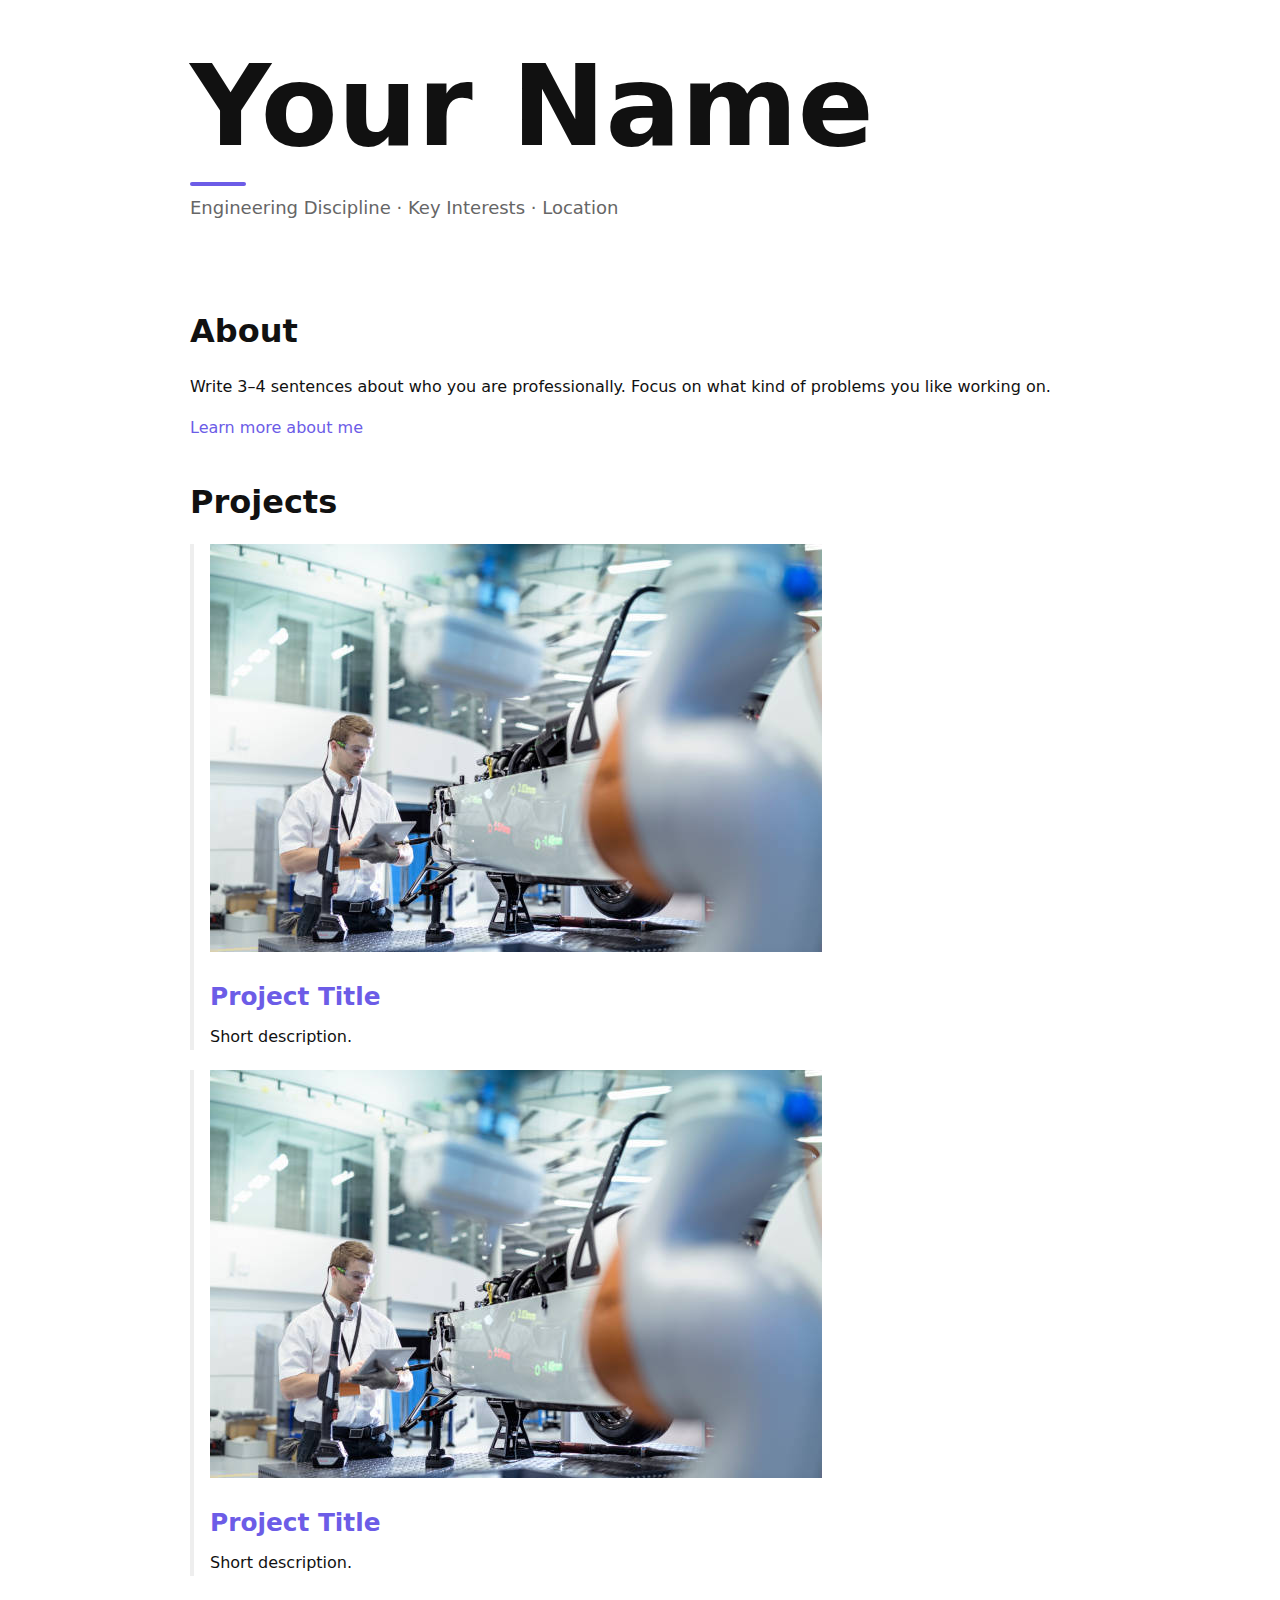
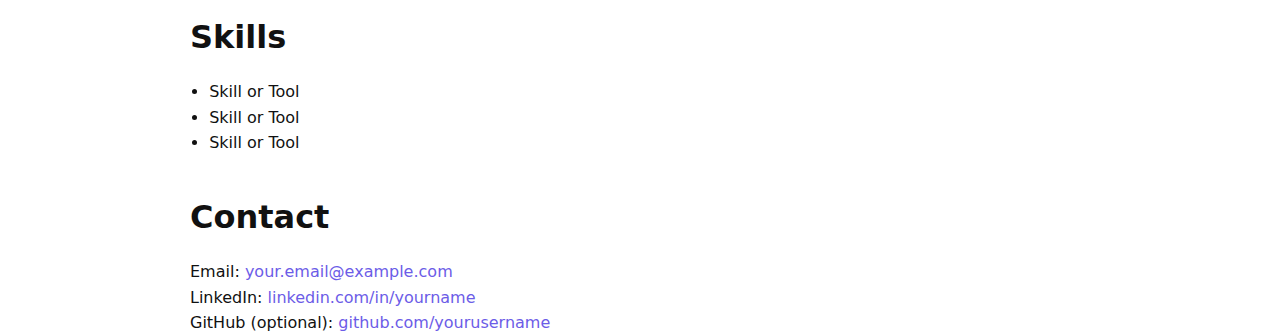
<file: template/index.html>
<!doctype html>
<html lang="en">
    <head>
        <meta charset="UTF-8" />

        <!-- This title appears in the browser tab and search results -->
        <title>Your Name – Engineering Portfolio</title>

        <!-- This links the visual styling -->
        <link rel="stylesheet" href="style.css" />
    </head>
    <body>
        <!-- Facilitator: Skip link helps with accessibility, for keyboard users to jump straight to content. -->
        <a class="skip-link" href="#main-content">Skip to main content</a>

        <!-- HEADER / HERO
             Maps to: Wix header / WordPress cover / Google Sites banner -->
        <!-- Facilitator: The hero is intentionally simple. Use the optional example below to add a background image. -->

        <!-- Optional hero image harness (commented). To use: remove surrounding comments and set path. -->
        <!--
            Facilitator: Example full-bleed hero combining hero--fullscreen + hero--image.
            To enable, remove the surrounding comment markers and ensure assets/images/hero.jpg exists
            (recommended width: 1600–2400px). This variant demonstrates an immersive splash like Wix.

            <header class="hero hero--fullscreen hero--image" style="--hero-image: url('assets/images/hero.jpg')" role="banner">
                <div class="hero__overlay">
                    <div class="container">
                        <h1>Hi — I'm Your Name</h1>
                        <div class="accent-line" aria-hidden="true"></div>
                        <p style="color: #fff;">Engineering Discipline · Key Interests · Location</p>
                    </div>
                </div>
            </header>
        -->

        <!-- Default (clean) hero variant: high-impact but minimal. -->
        <header class="hero" role="banner">
            <div class="container">
                <!-- Facilitator: Change heading text and the short tagline. Keep tagline concise for high impact. -->
                <h1>Your Name</h1>
                <div class="accent-line" aria-hidden="true"></div>
                <p>Engineering Discipline · Key Interests · Location</p>
            </div>
        </header>

        <!-- ABOUT SECTION
       Maps to: “About Me” section on all platforms -->
        <main id="main-content">
            <section>
                <h2>About</h2>
                <!-- Facilitator: Encourage students to write 3–4 short sentences. Show an example in workshops. -->
                <p>Write 3–4 sentences about who you are professionally. Focus on what kind of problems you like working on.</p>
                <p><a href="about.html">Learn more about me</a></p>
            </section>

            <!-- PROJECTS SECTION
       Maps to: Project cards / repeaters / columns -->
            <section class="projects list">
                <!-- Facilitator: Switch the class to "cards" or "gallery" to show different layouts during the workshop. -->
                <h2>Projects</h2>

                <!-- Example project card. Facilitator: replace image path and alt with descriptive text. -->
                <article class="project">
                    <img src="assets/images/stock-image.jpg" alt="Prototype of a sensor array used for environmental monitoring" />
                    <h3><a href="projects/sample-project.html">Project Title</a></h3>
                    <p>Short description.</p>
                </article>
                <article class="project">
                    <img src="assets/images/stock-image.jpg" alt="Screenshot of a dashboard showing project metrics" />
                    <h3><a href="projects/sample-project-2.html">Project Title</a></h3>
                    <p>Short description.</p>
                </article>

                <!-- Duplicate this block for additional projects -->
            </section>

            <!-- SKILLS SECTION
       Maps to: Skills lists / tags -->
            <section>
                <h2>Skills</h2>
                <ul>
                    <li>Skill or Tool</li>
                    <li>Skill or Tool</li>
                    <li>Skill or Tool</li>
                </ul>
            </section>

            <!-- CONTACT SECTION -->
            <section>
                <h2>Contact</h2>
                <p>
                    Email: <a href="mailto:your.email@example.com">your.email@example.com</a><br />
                    LinkedIn: <a href="https://linkedin.com/in/yourname" target="_blank" rel="noopener">linkedin.com/in/yourname</a><br />
                    GitHub (optional): <a href="https://github.com/yourusername" target="_blank" rel="noopener">github.com/yourusername</a>
                </p>
            </section>
        </main>
    </body>
</html>
</file>
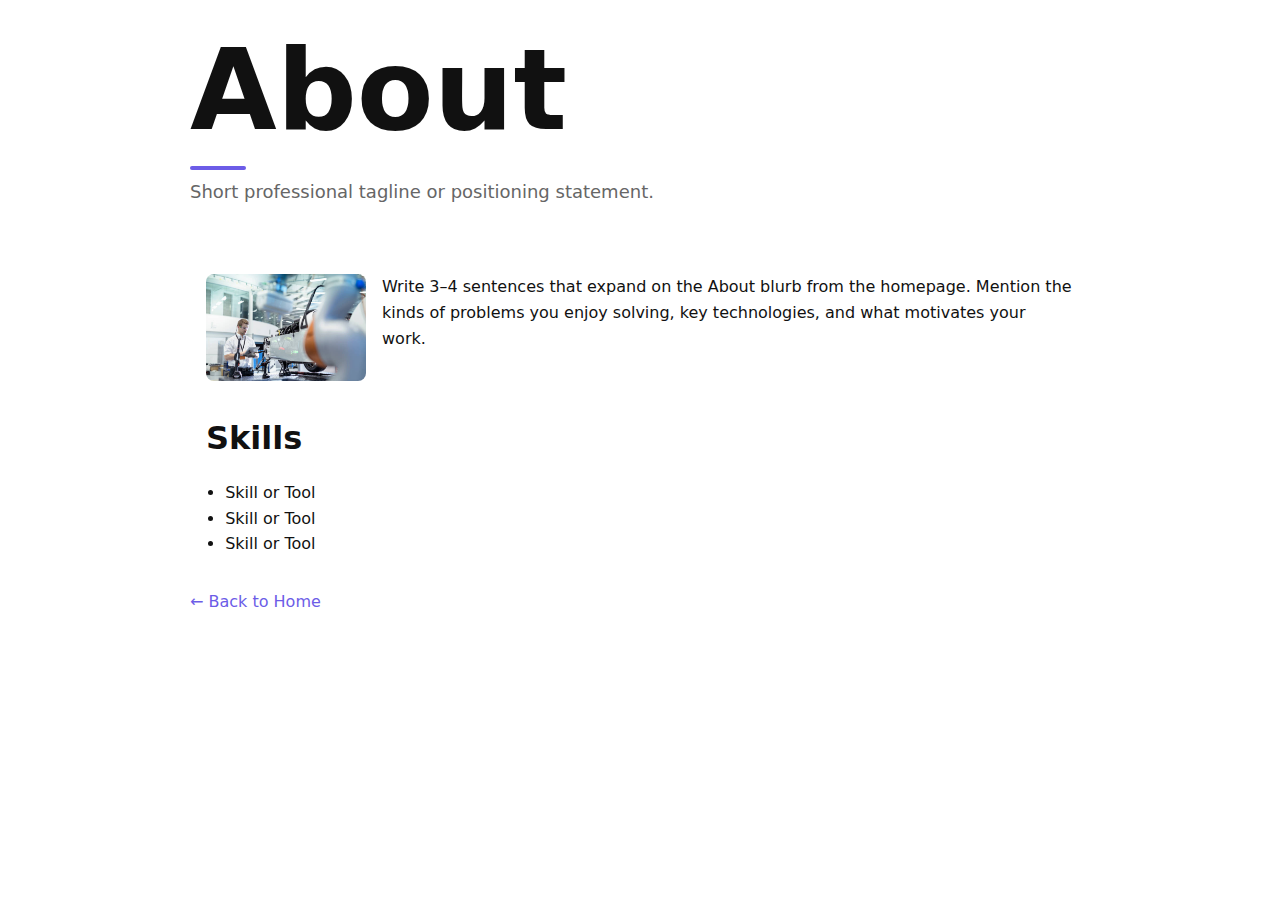
<file: template/about.html>
<!doctype html>
<html lang="en">
    <head>
        <meta charset="utf-8" />
        <title>About — Your Name</title>
        <link rel="stylesheet" href="style.css" />
        <meta name="viewport" content="width=device-width,initial-scale=1" />
    </head>
    <body>
        <header class="hero about-hero" role="banner">
            <div class="container">
                <h1>About</h1>
                <div class="accent-line" aria-hidden="true"></div>
                <p>Short professional tagline or positioning statement.</p>
            </div>
        </header>

        <main id="main-content">
            <section class="about-intro">
                <img src="assets/images/stock-image.jpg" alt="Portrait photograph of Your Name" />
                <div>
                    <p>
                        Write 3–4 sentences that expand on the About blurb from the homepage. Mention the kinds of problems you enjoy solving, key technologies,
                        and what motivates your work.
                    </p>
                </div>
            </section>

            <section class="about-skills">
                <h2>Skills</h2>
                <ul>
                    <li>Skill or Tool</li>
                    <li>Skill or Tool</li>
                    <li>Skill or Tool</li>
                </ul>
            </section>

            <p><a href="index.html">← Back to Home</a></p>
        </main>
    </body>
</html>
</file>
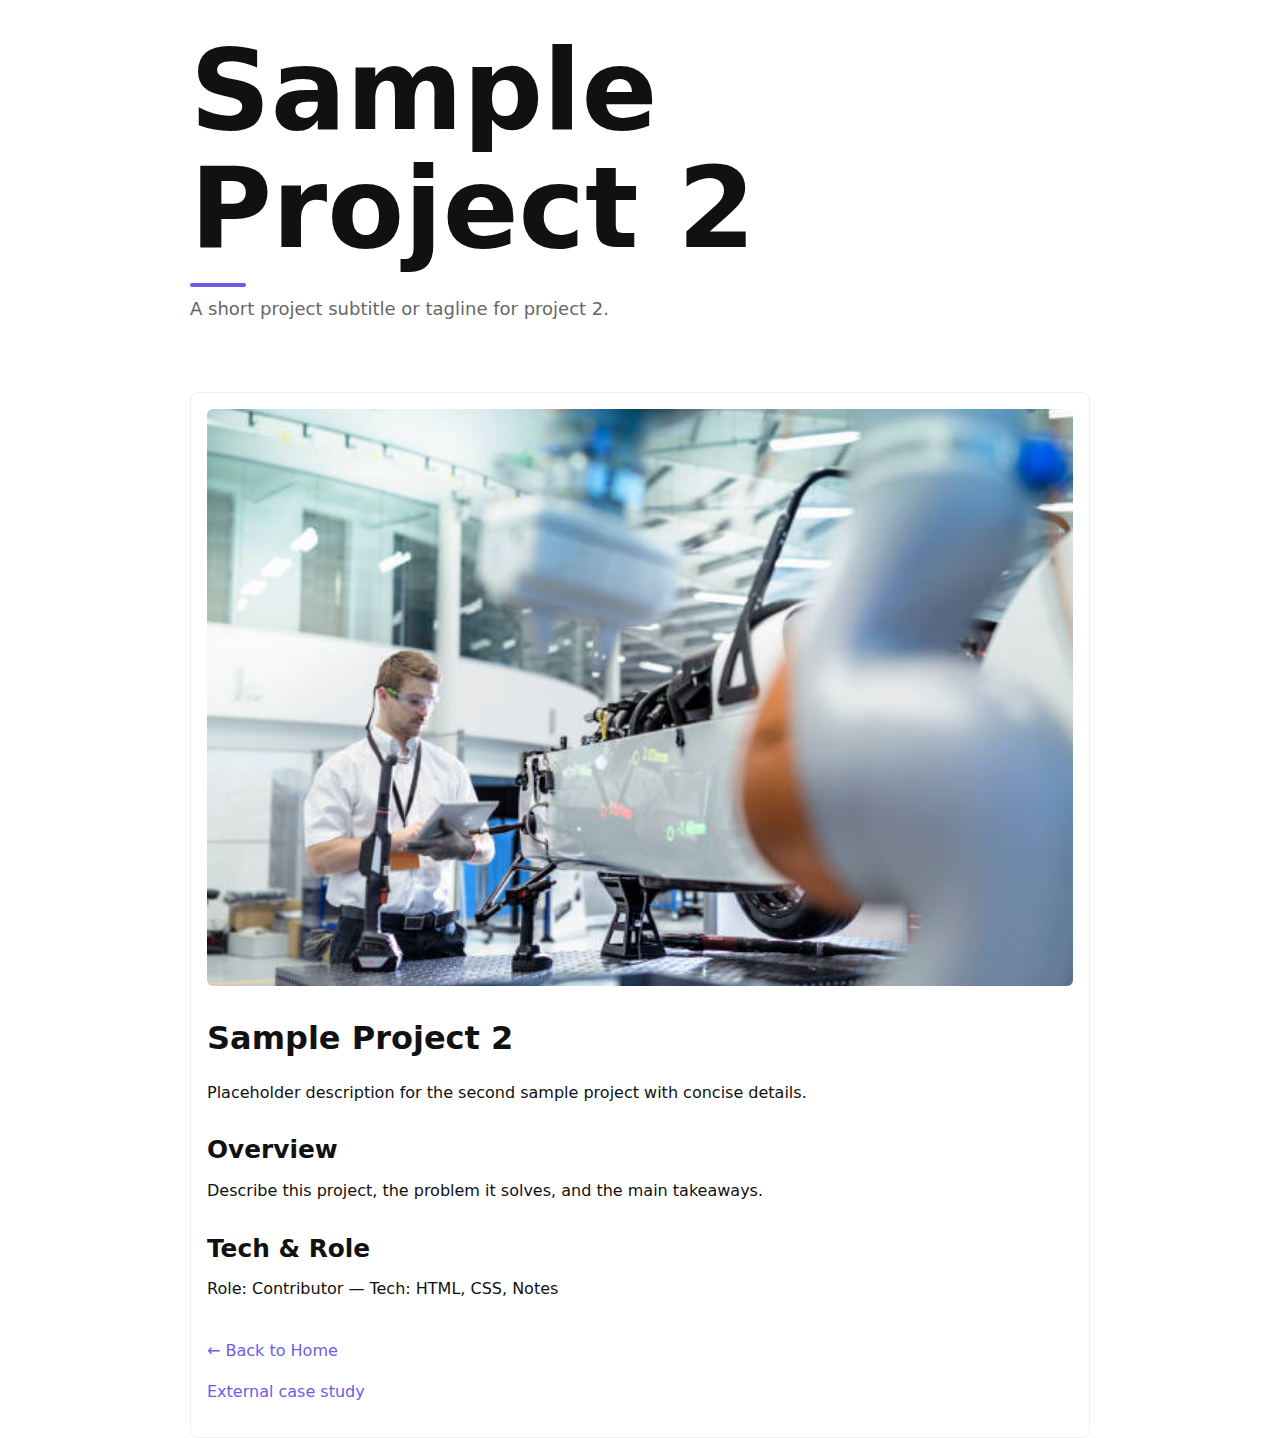
<file: template/projects/sample-project-2.html>
<!doctype html>
<html lang="en">
    <head>
        <meta charset="utf-8" />
        <title>Sample Project 2 — Your Name</title>
        <link rel="stylesheet" href="../style.css" />
        <meta name="viewport" content="width=device-width,initial-scale=1" />
    </head>
    <body>
        <header class="hero project-hero" role="banner">
            <div class="container">
                <h1>Sample Project 2</h1>
                <div class="accent-line" aria-hidden="true"></div>
                <p class="project-subtitle">A short project subtitle or tagline for project 2.</p>
            </div>
        </header>

        <main id="main-content">
            <article class="project-card">
                <img src="../assets/images/stock-image.jpg" alt="Photograph showing the sample project 2 prototype" />
                <h2>Sample Project 2</h2>
                <p>Placeholder description for the second sample project with concise details.</p>
                <section class="project-details">
                    <h3>Overview</h3>
                    <p>Describe this project, the problem it solves, and the main takeaways.</p>
                    <h3>Tech & Role</h3>
                    <p>Role: Contributor — Tech: HTML, CSS, Notes</p>
                </section>

                <p><a href="../index.html">← Back to Home</a></p>
                <p><a href="https://example.org" target="_blank" rel="noopener">External case study</a></p>
            </article>
        </main>
    </body>
</html>
</file>
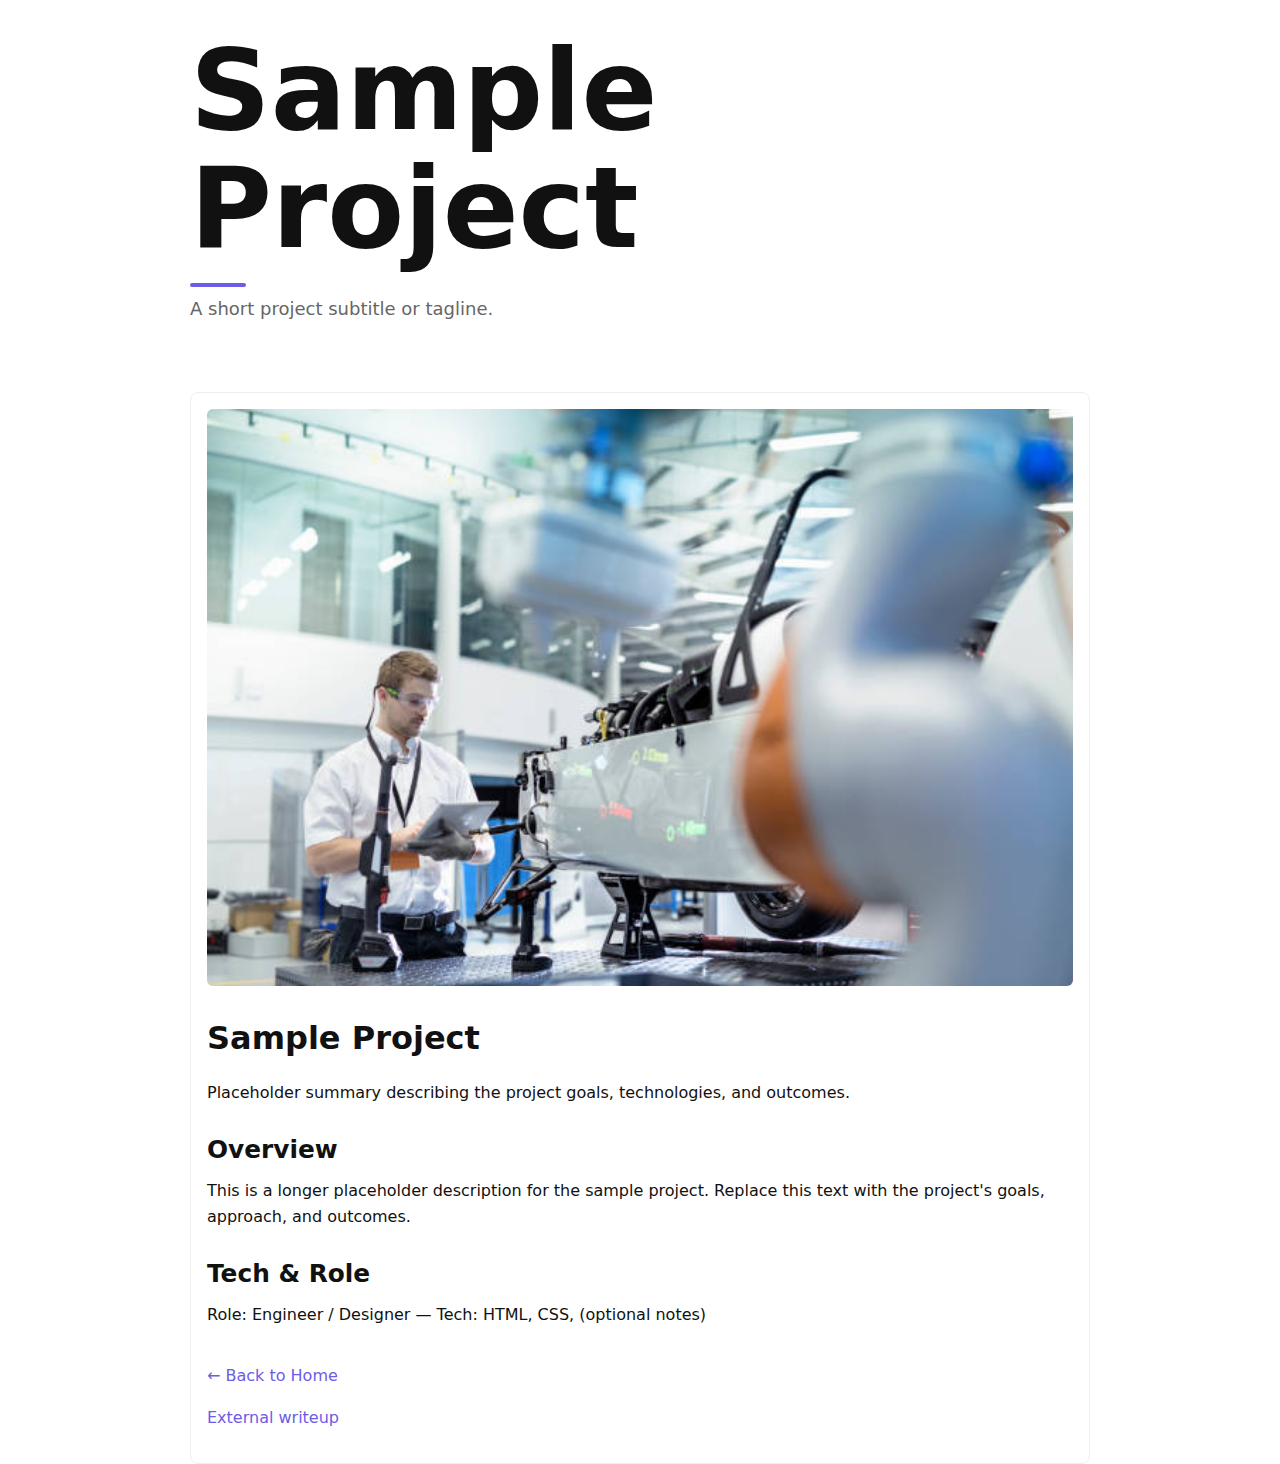
<file: template/projects/sample-project.html>
<!doctype html>
<html lang="en">
    <head>
        <meta charset="utf-8" />
        <title>Sample Project — Your Name</title>
        <link rel="stylesheet" href="../style.css" />
        <meta name="viewport" content="width=device-width,initial-scale=1" />
    </head>
    <body>
        <header class="hero project-hero" role="banner">
            <div class="container">
                <h1>Sample Project</h1>
                <div class="accent-line" aria-hidden="true"></div>
                <p class="project-subtitle">A short project subtitle or tagline.</p>
            </div>
        </header>

        <main id="main-content">
            <article class="project-card">
                <img src="../assets/images/stock-image.jpg" alt="Overview screenshot of the sample project user interface" />
                <h2>Sample Project</h2>
                <p>Placeholder summary describing the project goals, technologies, and outcomes.</p>
                <section class="project-details">
                    <h3>Overview</h3>
                    <p>This is a longer placeholder description for the sample project. Replace this text with the project's goals, approach, and outcomes.</p>
                    <h3>Tech & Role</h3>
                    <p>Role: Engineer / Designer — Tech: HTML, CSS, (optional notes)</p>
                </section>

                <p><a href="../index.html">← Back to Home</a></p>
                <p><a href="https://example.com" target="_blank" rel="noopener">External writeup</a></p>
            </article>
        </main>
    </body>
</html>
</file>
<file: template/style.css>
/* Facilitator: Normalize is included locally to ensure consistent baseline across browsers. */
@import url('normalize.css');

/* Facilitator: Design tokens and base settings. Keep these simple for students to customize. */
:root {
    --max-width: 900px;
    --page-pad: 1.25rem;
    --accent: #6c5ce7; /* updated accent for workshop (was #0b66d0) */
    --muted: #666;
    --text: #111;
    --bg: #fff;
}

/* Page shell - mobile-first */
html,
body {
    height: 100%;
}
body {
    font-family:
        system-ui,
        -apple-system,
        'Segoe UI',
        Roboto,
        'Helvetica Neue',
        Arial;
    color: var(--text);
    background: var(--bg);
    margin: 0 auto;
    line-height: 1.6;
    max-width: var(--max-width);
}

/* Facilitator: Skip link for keyboard users. Visible on focus. */
.skip-link {
    position: absolute;
    left: -999px;
    top: auto;
    width: 1px;
    height: 1px;
    overflow: hidden;
}
.skip-link:focus {
    left: 1rem;
    top: 1rem;
    width: auto;
    height: auto;
    padding: 0.5rem 0.75rem;
    background: #000;
    color: #fff;
    z-index: 9999;
}

/* Container utility for centered content; used inside full-bleed hero */
.container {
    max-width: var(--max-width);
    margin: 0 auto;
    padding: 0;
}

/* HERO */
.hero {
    margin-bottom: 2.25rem;
    padding: 2.25rem 0;
    position: relative;
}

/* Optional: hero with background image. Instructors can show students how to toggle this by adding the class and setting --hero-image. */
.hero.hero--image {
    background-image: var(--hero-image, none);
    background-size: cover;
    background-position: center;
    color: #fff;
}
.hero__overlay {
    /* subtle overlay for text legibility when using background images */
    background: rgba(0, 0, 0, 0.35);
    padding: 2rem 0;
}

/* Center hero content vertically for fullscreen/bleed variants.
   We set a minimum height on the overlay so the visual center lands around 25vh
   from the top of the header (min-height ~50vh), and use flexbox to center the
   inner .container. Adjusts responsively for small and large screens. */
.fullscreen-bleed .hero .hero__overlay,
.hero.hero--fullscreen .hero__overlay {
    min-height: 50vh;
    display: flex;
    align-items: center;
    padding: 0; /* let min-height govern vertical spacing */
}

@media (max-width: 639px) {
    .fullscreen-bleed .hero .hero__overlay,
    .hero.hero--fullscreen .hero__overlay {
        min-height: 40vh;
        padding: 1.5rem 0;
    }
}

@media (min-width: 1024px) {
    .fullscreen-bleed .hero .hero__overlay,
    .hero.hero--fullscreen .hero__overlay {
        min-height: 60vh;
    }
}

/* Full-bleed (optional) - toggles: add class 'fullscreen-bleed' to <body> or 'hero--fullscreen' to the <header>
   This block keeps the main content constrained with .container while allowing the header to span the viewport. */
.fullscreen-bleed .hero,
.hero.hero--fullscreen {
    width: 100vw;
    height: 50vh;
    margin-left: calc(50% - 50vw);
    position: relative;
    overflow: hidden;
    padding: 0;
    color: #fff;
    background-color: #111; /* fallback color */
}

/* When an image is present via --hero-image, layer it and ensure cover positioning */
.fullscreen-bleed .hero.hero--image,
.hero.hero--fullscreen.hero--image {
    background-image: linear-gradient(to bottom, rgba(0, 0, 0, 0.25), rgba(0, 0, 0, 0.15)), var(--hero-image);
    background-size: cover;
    background-position: center;
}

/* Keep the inner content centered and above the background */
.fullscreen-bleed .hero .container,
.hero.hero--fullscreen .container {
    max-width: var(--max-width);
    margin: 0 auto;
    padding: 0;
    position: relative;
    z-index: 2;
}

/* add a subtle color-tinted overlay using the accent for fullscreen heroes */
.hero.hero--fullscreen::before {
    content: '';
    position: absolute;
    inset: 0;
    background: linear-gradient(180deg, rgba(0, 0, 0, 0.25) 0%, rgba(108, 92, 231, 0.2) 100%);
    pointer-events: none;
    z-index: 1;
}

.hero.hero--fullscreen h1 {
    font-size: 4.5rem; /* largest on small viewports */
}

.hero h1 {
    font-size: 3rem; /* largest on small viewports for readability */
    margin: 0 0 0.25rem 0;
    line-height: 1.05;
}
.hero p {
    margin: 0;
    color: var(--muted);
}

/* accent line under hero title */
.hero .accent-line {
    height: 4px;
    width: 56px;
    background: var(--accent);
    margin: 1rem 0 0.5rem 0;
    border-radius: 2px;
}

/* Sections and headings */
section {
    margin-bottom: 2.25rem;
}
h1 {
    margin-bottom: 0.5rem;
}
/* Responsive, inverted scaling: largest on small viewports, smaller as viewport grows */
h2 {
    margin-bottom: 1rem;
    font-size: 3rem; /* base: largest on small screens */
}

h3 {
    margin-bottom: 0.5rem;
    font-size: 2.5rem; /* base */
}

p {
    margin-top: 0;
    margin-bottom: 1rem;
    font-size: 2rem; /* base */
}

/* Project layout variants (keep original variants but more teachable) */
.projects.list .project {
    border-left: 4px solid #eee;
    padding-left: 1rem;
    margin-bottom: 1.25rem;
}

.projects.cards {
    display: grid;
    grid-template-columns: repeat(auto-fit, minmax(220px, 1fr));
    gap: 1rem;
}
.projects.cards .project {
    border: 1px solid #eee;
    padding: 1rem;
    border-radius: 8px;
    background: #fff;
}

.projects.gallery {
    display: grid;
    grid-template-columns: repeat(auto-fit, minmax(200px, 1fr));
    gap: 0.75rem;
}
.projects.gallery img {
    display: block;
    width: 100%;
    height: auto;
    border-radius: 6px;
}

.projects.featured .project:first-child {
    grid-column: span 2;
}

/* Lists */
ul {
    padding-left: 1.2rem;
}

/* Links and focus states */
a {
    color: var(--accent);
    text-decoration: none;
}
a:focus-visible,
button:focus-visible {
    outline: 3px solid rgba(11, 102, 208, 0.18);
    outline-offset: 3px;
}

/* Small screens  */
@media (min-width: 640px) {
    body {
        padding: 0;
    }
    .hero h1 {
        font-size: 7rem;
    }
    .hero.hero--fullscreen h1 {
        font-size: 7rem;
    }

    h2 {
        font-size: 2.5rem;
    }
    h3 {
        font-size: 2rem;
    }
    p {
        font-size: 1.5rem;
    }
    .hero {
        padding: 3rem 0;
    }
    .projects.cards {
        grid-template-columns: repeat(auto-fit, minmax(260px, 1fr));
    }
}

/* Large screens */
@media (min-width: 1024px) {
    body {
        padding: 0;
    }
    .hero h1 {
        font-size: 7rem;
    }
    .hero.hero--fullscreen h1 {
        font-size: 7rem;
    }

    h2 {
        font-size: 2rem;
    }
    h3 {
        font-size: 1.55rem;
    }
    p {
        font-size: 1rem;
    }
    .hero p {
        font-size: 1.125rem;
    }
    .projects.cards {
        gap: 1.5rem;
    }
}

/* Facilitator: keep contrast high and focus states visible for keyboard users. */

/* Project card and hero hooks (added for project/about pages) */
.project-card {
    border: 1px solid #eee;
    padding: 1rem;
    border-radius: 8px;
    background: #fff;
    max-width: 900px;
    margin: 0 auto 2rem;
}
.project-card img {
    border-radius: 6px;
    margin-bottom: 0.75rem;
    width: 100%;
    height: auto;
}
.project-hero {
    padding: 2rem 0;
}
.project-subtitle {
    color: var(--muted);
}

/* About page hooks */
.about-hero {
    padding: 2rem 0;
}
.about-intro {
    display: grid;
    grid-template-columns: 160px 1fr;
    gap: 1rem;
    align-items: start;
    max-width: var(--max-width);
    margin: 0 auto 2rem;
    padding: 0 1rem;
}
.about-intro img {
    border-radius: 8px;
    width: 100%;
    height: auto;
}
.about-skills {
    max-width: var(--max-width);
    margin: 0 auto 2rem;
    padding: 0 1rem;
}
</file>
